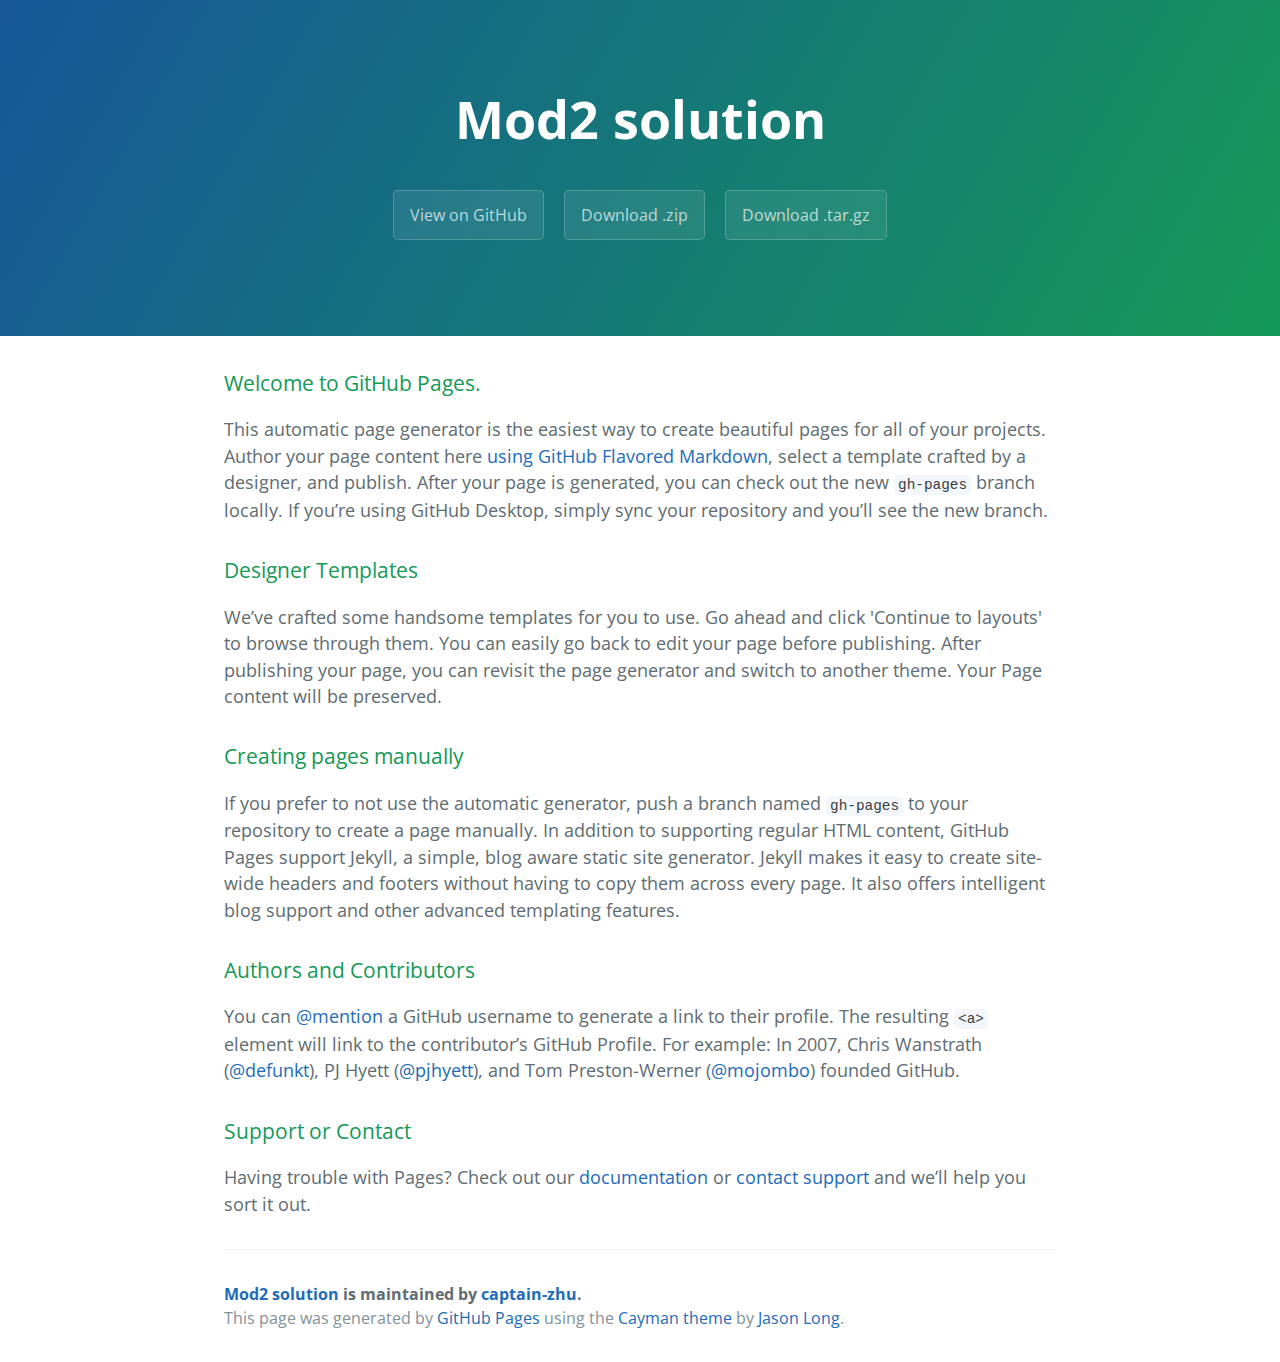
<file: index.html>
<!DOCTYPE html>
<html lang="en-us">
  <head>
    <meta charset="UTF-8">
    <title>Mod2 solution by captain-zhu</title>
    <meta name="viewport" content="width=device-width, initial-scale=1">
    <link rel="stylesheet" type="text/css" href="stylesheets/normalize.css" media="screen">
    <link href='https://fonts.googleapis.com/css?family=Open+Sans:400,700' rel='stylesheet' type='text/css'>
    <link rel="stylesheet" type="text/css" href="stylesheets/stylesheet.css" media="screen">
    <link rel="stylesheet" type="text/css" href="stylesheets/github-light.css" media="screen">
  </head>
  <body>
    <section class="page-header">
      <h1 class="project-name">Mod2 solution</h1>
      <h2 class="project-tagline"></h2>
      <a href="https://github.com/captain-zhu/mod2_solution" class="btn">View on GitHub</a>
      <a href="https://github.com/captain-zhu/mod2_solution/zipball/master" class="btn">Download .zip</a>
      <a href="https://github.com/captain-zhu/mod2_solution/tarball/master" class="btn">Download .tar.gz</a>
    </section>

    <section class="main-content">
      <h3>
<a id="welcome-to-github-pages" class="anchor" href="#welcome-to-github-pages" aria-hidden="true"><span aria-hidden="true" class="octicon octicon-link"></span></a>Welcome to GitHub Pages.</h3>

<p>This automatic page generator is the easiest way to create beautiful pages for all of your projects. Author your page content here <a href="https://guides.github.com/features/mastering-markdown/">using GitHub Flavored Markdown</a>, select a template crafted by a designer, and publish. After your page is generated, you can check out the new <code>gh-pages</code> branch locally. If you’re using GitHub Desktop, simply sync your repository and you’ll see the new branch.</p>

<h3>
<a id="designer-templates" class="anchor" href="#designer-templates" aria-hidden="true"><span aria-hidden="true" class="octicon octicon-link"></span></a>Designer Templates</h3>

<p>We’ve crafted some handsome templates for you to use. Go ahead and click 'Continue to layouts' to browse through them. You can easily go back to edit your page before publishing. After publishing your page, you can revisit the page generator and switch to another theme. Your Page content will be preserved.</p>

<h3>
<a id="creating-pages-manually" class="anchor" href="#creating-pages-manually" aria-hidden="true"><span aria-hidden="true" class="octicon octicon-link"></span></a>Creating pages manually</h3>

<p>If you prefer to not use the automatic generator, push a branch named <code>gh-pages</code> to your repository to create a page manually. In addition to supporting regular HTML content, GitHub Pages support Jekyll, a simple, blog aware static site generator. Jekyll makes it easy to create site-wide headers and footers without having to copy them across every page. It also offers intelligent blog support and other advanced templating features.</p>

<h3>
<a id="authors-and-contributors" class="anchor" href="#authors-and-contributors" aria-hidden="true"><span aria-hidden="true" class="octicon octicon-link"></span></a>Authors and Contributors</h3>

<p>You can <a href="https://help.github.com/articles/basic-writing-and-formatting-syntax/#mentioning-users-and-teams" class="user-mention">@mention</a> a GitHub username to generate a link to their profile. The resulting <code>&lt;a&gt;</code> element will link to the contributor’s GitHub Profile. For example: In 2007, Chris Wanstrath (<a href="https://github.com/defunkt" class="user-mention">@defunkt</a>), PJ Hyett (<a href="https://github.com/pjhyett" class="user-mention">@pjhyett</a>), and Tom Preston-Werner (<a href="https://github.com/mojombo" class="user-mention">@mojombo</a>) founded GitHub.</p>

<h3>
<a id="support-or-contact" class="anchor" href="#support-or-contact" aria-hidden="true"><span aria-hidden="true" class="octicon octicon-link"></span></a>Support or Contact</h3>

<p>Having trouble with Pages? Check out our <a href="https://help.github.com/pages">documentation</a> or <a href="https://github.com/contact">contact support</a> and we’ll help you sort it out.</p>

      <footer class="site-footer">
        <span class="site-footer-owner"><a href="https://github.com/captain-zhu/mod2_solution">Mod2 solution</a> is maintained by <a href="https://github.com/captain-zhu">captain-zhu</a>.</span>

        <span class="site-footer-credits">This page was generated by <a href="https://pages.github.com">GitHub Pages</a> using the <a href="https://github.com/jasonlong/cayman-theme">Cayman theme</a> by <a href="https://twitter.com/jasonlong">Jason Long</a>.</span>
      </footer>

    </section>

  
  </body>
</html>
</file>
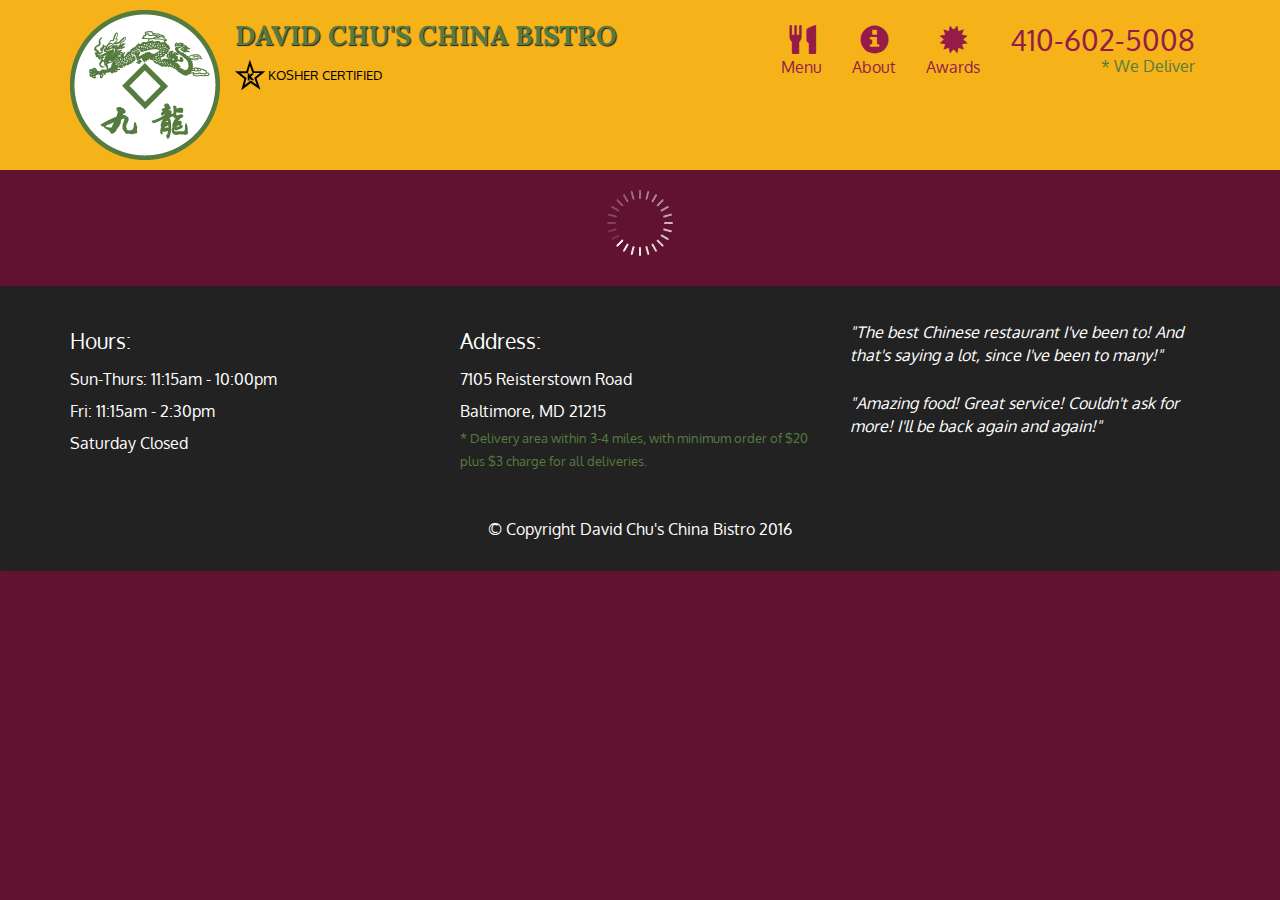
<file: module4/index.html>
<!doctype html>
<html lang="en">
  <head>
    <meta charset="utf-8">
    <meta http-equiv="X-UA-Compatible" content="IE=edge">
    <meta name="viewport" content="width=device-width, initial-scale=1">
    <title>David Chu's China Bistro</title>
    <link rel="stylesheet" href="css/bootstrap.min.css">
    <link rel="stylesheet" href="css/styles.css">
    <link href='https://fonts.googleapis.com/css?family=Oxygen:400,300,700' rel='stylesheet' type='text/css'>
    <link href='https://fonts.googleapis.com/css?family=Lora' rel='stylesheet' type='text/css'>
  </head>
<body>
  <header>
    <nav id="header-nav" class="navbar navbar-default">
      <div class="container">
        <div class="navbar-header">
          <a href="index.html" class="pull-left visible-md visible-lg">
            <div id="logo-img" alt="Logo image"></div>
          </a>

          <div class="navbar-brand">
            <a href="index.html"><h1>David Chu's China Bistro</h1></a>
            <p>
              <img src="images/star-k-logo.png" alt="Kosher certification">
              <span>Kosher Certified</span>
            </p>
          </div>

          <button id="navbarToggle" type="button" class="navbar-toggle collapsed" data-toggle="collapse" data-target="#collapsable-nav" aria-expanded="false">
            <span class="sr-only">Toggle navigation</span>
            <span class="icon-bar"></span>
            <span class="icon-bar"></span>
            <span class="icon-bar"></span>
          </button>
        </div>
        
        <div id="collapsable-nav" class="collapse navbar-collapse">
           <ul id="nav-list" class="nav navbar-nav navbar-right">
            <li id="navHomeButton" class="visible-xs active">
              <a href="index.html">
                <span class="glyphicon glyphicon-home"></span> Home</a>
            </li>
            <li id="navMenuButton">
              <a href="#" onclick="$dc.loadMenuCategories();">
                <span class="glyphicon glyphicon-cutlery"></span><br class="hidden-xs"> Menu</a>
            </li>
            <li>
              <a href="#">
                <span class="glyphicon glyphicon-info-sign"></span><br class="hidden-xs"> About</a>
            </li>
            <li>
              <a href="#">
                <span class="glyphicon glyphicon-certificate"></span><br class="hidden-xs"> Awards</a>
            </li>
            <li id="phone" class="hidden-xs">
              <a href="tel:410-602-5008">
                <span>410-602-5008</span></a><div>* We Deliver</div>
            </li>
          </ul><!-- #nav-list -->
        </div><!-- .collapse .navbar-collapse -->
      </div><!-- .container -->
    </nav><!-- #header-nav -->
  </header>

  <div id="call-btn" class="visible-xs">
    <a class="btn" href="tel:410-602-5008">
    <span class="glyphicon glyphicon-earphone"></span>
    410-602-5008
    </a>
  </div>
  <div id="xs-deliver" class="text-center visible-xs">* We Deliver</div>

  <div id="main-content" class="container"></div>

  <footer class="panel-footer">
    <div class="container">
      <div class="row">
        <section id="hours" class="col-sm-4">
          <span>Hours:</span><br>
          Sun-Thurs: 11:15am - 10:00pm<br>
          Fri: 11:15am - 2:30pm<br>
          Saturday Closed
          <hr class="visible-xs">
        </section>
        <section id="address" class="col-sm-4">
          <span>Address:</span><br>
          7105 Reisterstown Road<br>
          Baltimore, MD 21215
          <p>* Delivery area within 3-4 miles, with minimum order of $20 plus $3 charge for all deliveries.</p>
          <hr class="visible-xs">
        </section>
        <section id="testimonials" class="col-sm-4">
          <p>"The best Chinese restaurant I've been to! And that's saying a lot, since I've been to many!"</p>
          <p>"Amazing food! Great service! Couldn't ask for more! I'll be back again and again!"</p>
        </section>
      </div>
      <div class="text-center">&copy; Copyright David Chu's China Bistro 2016</div>
    </div>
  </footer>

  <!-- jQuery (Bootstrap JS plugins depend on it) -->
  <script src="js/jquery-2.1.4.min.js"></script>
  <script src="js/bootstrap.min.js"></script>
  <script src="js/ajax-utils.js"></script>
  <script src="js/script.js"></script>
</body>
</html>
</file>
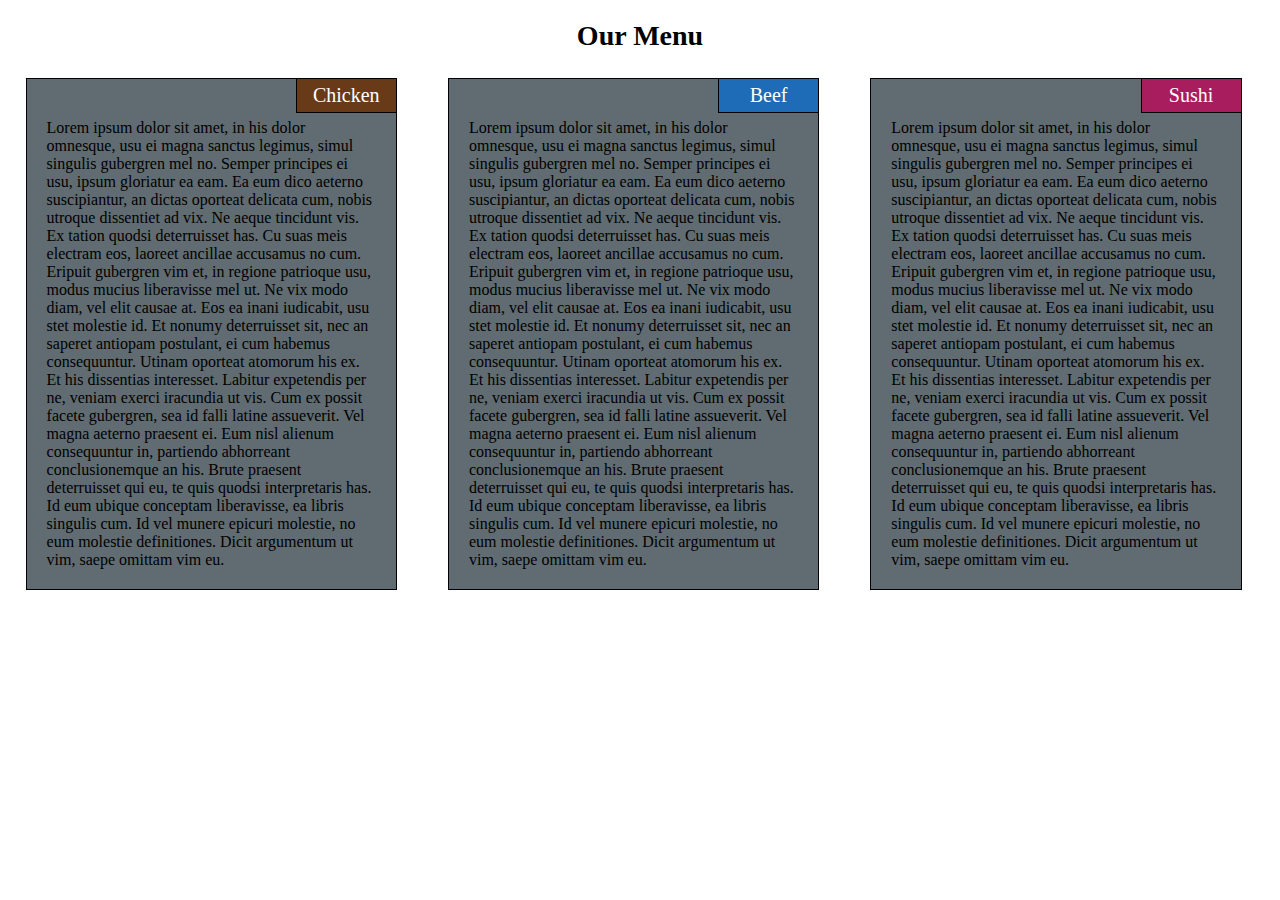
<file: site/index.html>
<!DOCTYPE html>
<html lang="en">
<head>
    <meta charset="UTF-8">
    <title>Module Two</title>
    <link href="css/main.css" rel="stylesheet">
    <meta name="viewport" content="width=device-width, initial-scale=1">
</head>
<body>
    <header>
        <h1>Our Menu</h1>
        <section id="section1">
            <p id="chicken" class="title">Chicken</p>
            <p class="content">
                Lorem ipsum dolor sit amet, in his dolor omnesque, usu ei magna sanctus legimus, simul singulis gubergren mel no. Semper principes ei usu, ipsum gloriatur ea eam. Ea eum dico aeterno suscipiantur, an dictas oporteat delicata cum, nobis utroque dissentiet ad vix. Ne aeque tincidunt vis. Ex tation quodsi deterruisset has. Cu suas meis electram eos, laoreet ancillae accusamus no cum.

                Eripuit gubergren vim et, in regione patrioque usu, modus mucius liberavisse mel ut. Ne vix modo diam, vel elit causae at. Eos ea inani iudicabit, usu stet molestie id. Et nonumy deterruisset sit, nec an saperet antiopam postulant, ei cum habemus consequuntur. Utinam oporteat atomorum his ex. Et his dissentias interesset.

                Labitur expetendis per ne, veniam exerci iracundia ut vis. Cum ex possit facete gubergren, sea id falli latine assueverit. Vel magna aeterno praesent ei. Eum nisl alienum consequuntur in, partiendo abhorreant conclusionemque an his.

                Brute praesent deterruisset qui eu, te quis quodsi interpretaris has. Id eum ubique conceptam liberavisse, ea libris singulis cum. Id vel munere epicuri molestie, no eum molestie definitiones. Dicit argumentum ut vim, saepe omittam vim eu.
            </p>
        </section>
        <section id="section2">
            <p id="beef" class="title">Beef</p>
            <p class="content">
                Lorem ipsum dolor sit amet, in his dolor omnesque, usu ei magna sanctus legimus, simul singulis gubergren mel no. Semper principes ei usu, ipsum gloriatur ea eam. Ea eum dico aeterno suscipiantur, an dictas oporteat delicata cum, nobis utroque dissentiet ad vix. Ne aeque tincidunt vis. Ex tation quodsi deterruisset has. Cu suas meis electram eos, laoreet ancillae accusamus no cum.

                Eripuit gubergren vim et, in regione patrioque usu, modus mucius liberavisse mel ut. Ne vix modo diam, vel elit causae at. Eos ea inani iudicabit, usu stet molestie id. Et nonumy deterruisset sit, nec an saperet antiopam postulant, ei cum habemus consequuntur. Utinam oporteat atomorum his ex. Et his dissentias interesset.

                Labitur expetendis per ne, veniam exerci iracundia ut vis. Cum ex possit facete gubergren, sea id falli latine assueverit. Vel magna aeterno praesent ei. Eum nisl alienum consequuntur in, partiendo abhorreant conclusionemque an his.

                Brute praesent deterruisset qui eu, te quis quodsi interpretaris has. Id eum ubique conceptam liberavisse, ea libris singulis cum. Id vel munere epicuri molestie, no eum molestie definitiones. Dicit argumentum ut vim, saepe omittam vim eu.
            </p>
        </section>
        <section id="section3">
            <p id="sushi" class="title">Sushi</p>
            <p class="content">
                Lorem ipsum dolor sit amet, in his dolor omnesque, usu ei magna sanctus legimus, simul singulis gubergren mel no. Semper principes ei usu, ipsum gloriatur ea eam. Ea eum dico aeterno suscipiantur, an dictas oporteat delicata cum, nobis utroque dissentiet ad vix. Ne aeque tincidunt vis. Ex tation quodsi deterruisset has. Cu suas meis electram eos, laoreet ancillae accusamus no cum.

                Eripuit gubergren vim et, in regione patrioque usu, modus mucius liberavisse mel ut. Ne vix modo diam, vel elit causae at. Eos ea inani iudicabit, usu stet molestie id. Et nonumy deterruisset sit, nec an saperet antiopam postulant, ei cum habemus consequuntur. Utinam oporteat atomorum his ex. Et his dissentias interesset.

                Labitur expetendis per ne, veniam exerci iracundia ut vis. Cum ex possit facete gubergren, sea id falli latine assueverit. Vel magna aeterno praesent ei. Eum nisl alienum consequuntur in, partiendo abhorreant conclusionemque an his.

                Brute praesent deterruisset qui eu, te quis quodsi interpretaris has. Id eum ubique conceptam liberavisse, ea libris singulis cum. Id vel munere epicuri molestie, no eum molestie definitiones. Dicit argumentum ut vim, saepe omittam vim eu.
            </p>
        </section>
    </header>
</body>
</html>
</file>
<file: stylesheets/stylesheet.css>
* {
  box-sizing: border-box; }

body {
  padding: 0;
  margin: 0;
  font-family: "Open Sans", "Helvetica Neue", Helvetica, Arial, sans-serif;
  font-size: 16px;
  line-height: 1.5;
  color: #606c71; }

a {
  color: #1e6bb8;
  text-decoration: none; }
  a:hover {
    text-decoration: underline; }

.btn {
  display: inline-block;
  margin-bottom: 1rem;
  color: rgba(255, 255, 255, 0.7);
  background-color: rgba(255, 255, 255, 0.08);
  border-color: rgba(255, 255, 255, 0.2);
  border-style: solid;
  border-width: 1px;
  border-radius: 0.3rem;
  transition: color 0.2s, background-color 0.2s, border-color 0.2s; }
  .btn + .btn {
    margin-left: 1rem; }

.btn:hover {
  color: rgba(255, 255, 255, 0.8);
  text-decoration: none;
  background-color: rgba(255, 255, 255, 0.2);
  border-color: rgba(255, 255, 255, 0.3); }

@media screen and (min-width: 64em) {
  .btn {
    padding: 0.75rem 1rem; } }

@media screen and (min-width: 42em) and (max-width: 64em) {
  .btn {
    padding: 0.6rem 0.9rem;
    font-size: 0.9rem; } }

@media screen and (max-width: 42em) {
  .btn {
    display: block;
    width: 100%;
    padding: 0.75rem;
    font-size: 0.9rem; }
    .btn + .btn {
      margin-top: 1rem;
      margin-left: 0; } }

.page-header {
  color: #fff;
  text-align: center;
  background-color: #159957;
  background-image: linear-gradient(120deg, #155799, #159957); }

@media screen and (min-width: 64em) {
  .page-header {
    padding: 5rem 6rem; } }

@media screen and (min-width: 42em) and (max-width: 64em) {
  .page-header {
    padding: 3rem 4rem; } }

@media screen and (max-width: 42em) {
  .page-header {
    padding: 2rem 1rem; } }

.project-name {
  margin-top: 0;
  margin-bottom: 0.1rem; }

@media screen and (min-width: 64em) {
  .project-name {
    font-size: 3.25rem; } }

@media screen and (min-width: 42em) and (max-width: 64em) {
  .project-name {
    font-size: 2.25rem; } }

@media screen and (max-width: 42em) {
  .project-name {
    font-size: 1.75rem; } }

.project-tagline {
  margin-bottom: 2rem;
  font-weight: normal;
  opacity: 0.7; }

@media screen and (min-width: 64em) {
  .project-tagline {
    font-size: 1.25rem; } }

@media screen and (min-width: 42em) and (max-width: 64em) {
  .project-tagline {
    font-size: 1.15rem; } }

@media screen and (max-width: 42em) {
  .project-tagline {
    font-size: 1rem; } }

.main-content :first-child {
  margin-top: 0; }
.main-content img {
  max-width: 100%; }
.main-content h1, .main-content h2, .main-content h3, .main-content h4, .main-content h5, .main-content h6 {
  margin-top: 2rem;
  margin-bottom: 1rem;
  font-weight: normal;
  color: #159957; }
.main-content p {
  margin-bottom: 1em; }
.main-content code {
  padding: 2px 4px;
  font-family: Consolas, "Liberation Mono", Menlo, Courier, monospace;
  font-size: 0.9rem;
  color: #383e41;
  background-color: #f3f6fa;
  border-radius: 0.3rem; }
.main-content pre {
  padding: 0.8rem;
  margin-top: 0;
  margin-bottom: 1rem;
  font: 1rem Consolas, "Liberation Mono", Menlo, Courier, monospace;
  color: #567482;
  word-wrap: normal;
  background-color: #f3f6fa;
  border: solid 1px #dce6f0;
  border-radius: 0.3rem; }
  .main-content pre > code {
    padding: 0;
    margin: 0;
    font-size: 0.9rem;
    color: #567482;
    word-break: normal;
    white-space: pre;
    background: transparent;
    border: 0; }
.main-content .highlight {
  margin-bottom: 1rem; }
  .main-content .highlight pre {
    margin-bottom: 0;
    word-break: normal; }
.main-content .highlight pre, .main-content pre {
  padding: 0.8rem;
  overflow: auto;
  font-size: 0.9rem;
  line-height: 1.45;
  border-radius: 0.3rem; }
.main-content pre code, .main-content pre tt {
  display: inline;
  max-width: initial;
  padding: 0;
  margin: 0;
  overflow: initial;
  line-height: inherit;
  word-wrap: normal;
  background-color: transparent;
  border: 0; }
  .main-content pre code:before, .main-content pre code:after, .main-content pre tt:before, .main-content pre tt:after {
    content: normal; }
.main-content ul, .main-content ol {
  margin-top: 0; }
.main-content blockquote {
  padding: 0 1rem;
  margin-left: 0;
  color: #819198;
  border-left: 0.3rem solid #dce6f0; }
  .main-content blockquote > :first-child {
    margin-top: 0; }
  .main-content blockquote > :last-child {
    margin-bottom: 0; }
.main-content table {
  display: block;
  width: 100%;
  overflow: auto;
  word-break: normal;
  word-break: keep-all; }
  .main-content table th {
    font-weight: bold; }
  .main-content table th, .main-content table td {
    padding: 0.5rem 1rem;
    border: 1px solid #e9ebec; }
.main-content dl {
  padding: 0; }
  .main-content dl dt {
    padding: 0;
    margin-top: 1rem;
    font-size: 1rem;
    font-weight: bold; }
  .main-content dl dd {
    padding: 0;
    margin-bottom: 1rem; }
.main-content hr {
  height: 2px;
  padding: 0;
  margin: 1rem 0;
  background-color: #eff0f1;
  border: 0; }

@media screen and (min-width: 64em) {
  .main-content {
    max-width: 64rem;
    padding: 2rem 6rem;
    margin: 0 auto;
    font-size: 1.1rem; } }

@media screen and (min-width: 42em) and (max-width: 64em) {
  .main-content {
    padding: 2rem 4rem;
    font-size: 1.1rem; } }

@media screen and (max-width: 42em) {
  .main-content {
    padding: 2rem 1rem;
    font-size: 1rem; } }

.site-footer {
  padding-top: 2rem;
  margin-top: 2rem;
  border-top: solid 1px #eff0f1; }

.site-footer-owner {
  display: block;
  font-weight: bold; }

.site-footer-credits {
  color: #819198; }

@media screen and (min-width: 64em) {
  .site-footer {
    font-size: 1rem; } }

@media screen and (min-width: 42em) and (max-width: 64em) {
  .site-footer {
    font-size: 1rem; } }

@media screen and (max-width: 42em) {
  .site-footer {
    font-size: 0.9rem; } }
</file>
<file: stylesheets/github-light.css>
/*
   Copyright 2014 GitHub Inc.

   Licensed under the Apache License, Version 2.0 (the "License");
   you may not use this file except in compliance with the License.
   You may obtain a copy of the License at

       http://www.apache.org/licenses/LICENSE-2.0

   Unless required by applicable law or agreed to in writing, software
   distributed under the License is distributed on an "AS IS" BASIS,
   WITHOUT WARRANTIES OR CONDITIONS OF ANY KIND, either express or implied.
   See the License for the specific language governing permissions and
   limitations under the License.

*/

.pl-c /* comment */ {
  color: #969896;
}

.pl-c1      /* constant, markup.raw, meta.diff.header, meta.module-reference, meta.property-name, support, support.constant, support.variable, variable.other.constant */,
.pl-s .pl-v /* string variable */ {
  color: #0086b3;
}

.pl-e  /* entity */,
.pl-en /* entity.name */ {
  color: #795da3;
}

.pl-s .pl-s1 /* string source */,
.pl-smi      /* storage.modifier.import, storage.modifier.package, storage.type.java, variable.other, variable.parameter.function */ {
  color: #333;
}

.pl-ent /* entity.name.tag */ {
  color: #63a35c;
}

.pl-k /* keyword, storage, storage.type */ {
  color: #a71d5d;
}

.pl-pds              /* punctuation.definition.string, string.regexp.character-class */,
.pl-s                /* string */,
.pl-s .pl-pse .pl-s1 /* string punctuation.section.embedded source */,
.pl-sr               /* string.regexp */,
.pl-sr .pl-cce       /* string.regexp constant.character.escape */,
.pl-sr .pl-sra       /* string.regexp string.regexp.arbitrary-repitition */,
.pl-sr .pl-sre       /* string.regexp source.ruby.embedded */ {
  color: #183691;
}

.pl-v /* variable */ {
  color: #ed6a43;
}

.pl-id /* invalid.deprecated */ {
  color: #b52a1d;
}

.pl-ii /* invalid.illegal */ {
  background-color: #b52a1d;
  color: #f8f8f8;
}

.pl-sr .pl-cce /* string.regexp constant.character.escape */ {
  color: #63a35c;
  font-weight: bold;
}

.pl-ml /* markup.list */ {
  color: #693a17;
}

.pl-mh        /* markup.heading */,
.pl-mh .pl-en /* markup.heading entity.name */,
.pl-ms        /* meta.separator */ {
  color: #1d3e81;
  font-weight: bold;
}

.pl-mq /* markup.quote */ {
  color: #008080;
}

.pl-mi /* markup.italic */ {
  color: #333;
  font-style: italic;
}

.pl-mb /* markup.bold */ {
  color: #333;
  font-weight: bold;
}

.pl-md /* markup.deleted, meta.diff.header.from-file */ {
  background-color: #ffecec;
  color: #bd2c00;
}

.pl-mi1 /* markup.inserted, meta.diff.header.to-file */ {
  background-color: #eaffea;
  color: #55a532;
}

.pl-mdr /* meta.diff.range */ {
  color: #795da3;
  font-weight: bold;
}

.pl-mo /* meta.output */ {
  color: #1d3e81;
}
</file>
<file: module4/css/styles.css>
body {
  font-size: 16px;
  color: #fff;
  background-color: #61122f;
  font-family: 'Oxygen', sans-serif;
}

/** HEADER **/
#header-nav {
  background-color: #f6b319;
  border-radius: 0;
  border: 0;
}

#logo-img {
  background: url('../images/restaurant-logo_large.png') no-repeat;
  width: 150px;
  height: 150px;
  margin: 10px 15px 10px 0;
}

.navbar-brand {
  padding-top: 25px;
}
.navbar-brand h1 { /* Restaurant name */
  font-family: 'Lora', serif;
  color: #557c3e;
  font-size: 1.5em;
  text-transform: uppercase;
  font-weight: bold;
  text-shadow: 1px 1px 1px #222;
  margin-top: 0;
  margin-bottom: 0;
  line-height: .75;
}
.navbar-brand a:hover, .navbar-brand a:focus {
  text-decoration: none;
}
.navbar-brand p { /* Kosher cert */
  color: #000;
  text-transform: uppercase;
  font-size: .7em;
  margin-top: 15px;
}
.navbar-brand p span { /* Star-K */
  vertical-align: middle;
}

#nav-list {
  margin-top: 10px;
}
#nav-list a {
  color: #951C49;
  text-align: center;
}
#nav-list a:hover {
  background: #E7E7E7;
}
#nav-list a span {
  font-size: 1.8em;
}

#phone {
  margin-top: 5px;
}
#phone a { /* Phone number */
  text-align: right;
  padding-bottom: 0;
}
#phone div { /* We Deliver */
  color: #557c3e;
  text-align: right;
  padding-right: 15px;
}

.navbar-header button.navbar-toggle, .navbar-header .icon-bar {
  border: 1px solid #61122f;
}
.navbar-header button.navbar-toggle {
  clear: both;
  margin-top: -30px;
}
/* END HEADER */

/* FOOTER */
.panel-footer {
  margin-top: 30px;
  padding-top: 35px;
  padding-bottom: 30px;
  background-color: #222;
  border-top: 0;
}
.panel-footer div.row {
  margin-bottom: 35px;
}
#hours, #address {
  line-height: 2;
}
#hours > span, #address > span {
  font-size: 1.3em;
}
#address p {
  color: #557c3e;
  font-size: .8em;
  line-height: 1.8;
}
#testimonials {
  font-style: italic;
}
#testimonials p:nth-child(2) {
  margin-top: 25px;
}
/* END FOOTER */



/* HOME PAGE */
.container .jumbotron {
  box-shadow: 0 0 50px #3F0C1F;
  border: 2px solid #3F0C1F;
}

#menu-tile, #specials-tile, #map-tile {
  height: 250px;
  width: 100%;
  margin-bottom: 15px;
  position: relative;
  border: 2px solid #3F0C1F;
  overflow: hidden;
}
#menu-tile:hover, #specials-tile:hover, #map-tile:hover {
  box-shadow: 0 1px 5px 1px #cccccc;
}
#menu-tile {
  background: url('../images/menu-tile.jpg') no-repeat;
  background-position: center;
}
#specials-tile {
  background: url('../images/specials-tile.jpg') no-repeat;
  background-position: center;
}
#menu-tile span, #specials-tile span, #map-tile span {
  position: absolute;
  bottom: 0;
  right: 0;
  width: 100%;
  text-align: center;
  font-size: 1.6em;
  text-transform: uppercase;
  background-color: #000;
  color: #fff;
  opacity: .8;
}
/* END HOME PAGE */

/* MENU CATEGORIES PAGE */
.category-tile { 
  position: relative;
  border: 2px solid #3F0C1F;
  overflow: hidden;
  width: 200px;
  height: 200px;
  margin: 0 auto 15px;
}
.category-tile span {
  position: absolute;
  bottom: 0;
  right: 0;
  width: 100%;
  text-align: center;
  font-size: 1.2em;
  text-transform: uppercase;
  background-color: #000;
  color: #fff;
  opacity: .8;
}
.category-tile:hover {
  box-shadow: 0 1px 5px 1px #cccccc;
}

#menu-categories-title + div {
  margin-bottom: 50px;
}
/* END MENU CATEGORIES PAGE */

/* SINGLE CATEGORY PAGE */
.menu-item-tile {
  margin-bottom: 25px;
}
.menu-item-tile hr {
  width: 80%;
}
.menu-item-tile .menu-item-price {
  font-size: 1.1em;
  text-align: right;
  margin-top: -15px;
  margin-right: -15px;
}
.menu-item-tile .menu-item-price span {
  font-size: .6em;
}
.menu-item-photo {
  position: relative;
  border: 2px solid #3F0C1F; 
  overflow: hidden;
  padding: 0;
  margin-right: -15px;
  margin-left: auto;
  margin-bottom: 20px;
  max-width: 250px;
}
.menu-item-photo div {
  position: absolute;
  bottom: 0;
  right: 0;
  width: 80px;
  background-color: #557c3e;
  text-align: center;
}
.menu-item-description {
  padding-right: 30px;
}
h3.menu-item-title {
  margin: 0 0 10px;
}
.menu-item-details {
  font-size: .9em;
  font-style: italic;
}
/* END SINGLE CATEGORY PAGE */


/********** Large devices only **********/
@media (min-width: 1200px) {
  .container .jumbotron {
    background: url('../images/jumbotron_1200.jpg') no-repeat;
    height: 675px;
  }
}

/********** Medium devices only **********/
@media (min-width: 992px) and (max-width: 1199px) {
  /* Header */
  #logo-img {
    background: url('../images/restaurant-logo_medium.png') no-repeat;
    width: 100px;
    height: 100px;
    margin: 5px 5px 5px 0;
  }
  /* End Header */

  /* Home Page */
  .container .jumbotron {
    background: url('../images/jumbotron_992.jpg') no-repeat;
    height: 558px;
  }
  /* End Home Page */
}

/********** Small devices only **********/
@media (min-width: 768px) and (max-width: 991px) {
  /* Home Page */
  .container .jumbotron {
    background: url('../images/jumbotron_768.jpg') no-repeat;
    height: 432px;
  }
  /* End Home Page */
}

/********** Extra small devices only **********/
@media (max-width: 767px) {
  /* Header */
  .navbar-brand {
    padding-top: 10px;
    height: 80px;
  }
  .navbar-brand h1 { /* Restaurant name */
    padding-top: 10px;
    font-size: 5vw; /* 1vw = 1% of viewport width */
  }
  .navbar-brand p { /* Kosher cert */
    font-size: .6em;
    margin-top: 12px;
  }
  .navbar-brand p img { /* Star-K */
    height: 20px;
  }

  #collapsable-nav a { /* Collapsed nav menu text */
    font-size: 1.2em;
  }
  #collapsable-nav a span { /* Collapsed nav menu glyph */
    font-size: 1em;
    margin-right: 5px;
  }

  #call-btn > a {
    font-size: 1.5em;
    display: block;
    margin: 0 20px;
    padding: 10px;
    border: 2px solid #fff;
    background-color: #f6b319;
    color: #951c49;
  }
  #xs-deliver {
    margin-top: 5px;
    font-size: .7em;
    letter-spacing: .1em;
    text-transform: uppercase;
  }
  /* End Header */

  /* Footer */
  .panel-footer section {
    margin-bottom: 30px;
    text-align: center;
  }
  .panel-footer section:nth-child(3) {
    margin-bottom: 0; /* margin already exists on the whole row */
  }
  .panel-footer section hr {
    width: 50%;
  }
  /* End Footer */

  /* Home Page */
  .container .jumbotron {
    margin-top: 30px;
    padding: 0;
  }
  #menu-tile, #specials-tile {
    width: 360px;
    margin: 0 auto 15px;
  }

  .menu-item-photo {
    margin-right: auto;
  }
  .menu-item-tile .menu-item-price {
    text-align: center;
  }
  .menu-item-description {
    text-align: center;;
  }
}


/********** Super extra small devices Only :-) (e.g., iPhone 4) **********/
@media (max-width: 479px) {
  /* Header */
  .navbar-brand h1 { /* Restaurant name */
    padding-top: 5px;
    font-size: 6vw;
  }
  /* End Header */
  
  /* Home page */
  #menu-tile, #specials-tile {
    width: 280px;
    margin: 0 auto 15px;
  }

  .col-xxs-12 {
    position: relative;
    min-height: 1px;
    padding-right: 15px;
    padding-left: 15px;
    float: left;
    width: 100%;
  }
}
</file>
<file: site/css/main.css>
* {
    box-sizing: border-box;
    margin: 0;
    padding: 0;
}

h1 {
    text-align: center;
    font-size: 1.75em;
    margin-top: 20px;
}

section {
    background-color: #606c71;
    border: 1px solid black;
    margin: 2%;
}

.title {
    position: relative;
    top: 0px;
    right: 0px;
    float: right;
    padding: 5px;
    border-bottom: 1px solid black;
    border-left: 1px solid black;
    width: 100px;
    text-align: center;
    font-size: 1.25em;
    color:white;
}

.content {
    padding: 40px 20px 20px 20px;
}

div > p {

}

#chicken {
    background-color: #693a17;
}

#beef {
    background-color: #1e6bb8;
}

#sushi {
    background-color: #a71d5d;
}



/** desktop */
 @media (min-width: 992px) {
     section {
        float: left;
        width: 29%;
     }
 }

/**
    Tablet
*/
@media (min-width: 768px) and (max-width: 991px) {
    section {
        float: left;
        width: 46%;
    }

    #section3 {
        clear: left;
        width: 96%;
    }

}

/**
    Mobile
*/
@media (max-width: 767px) {

}
</file>
